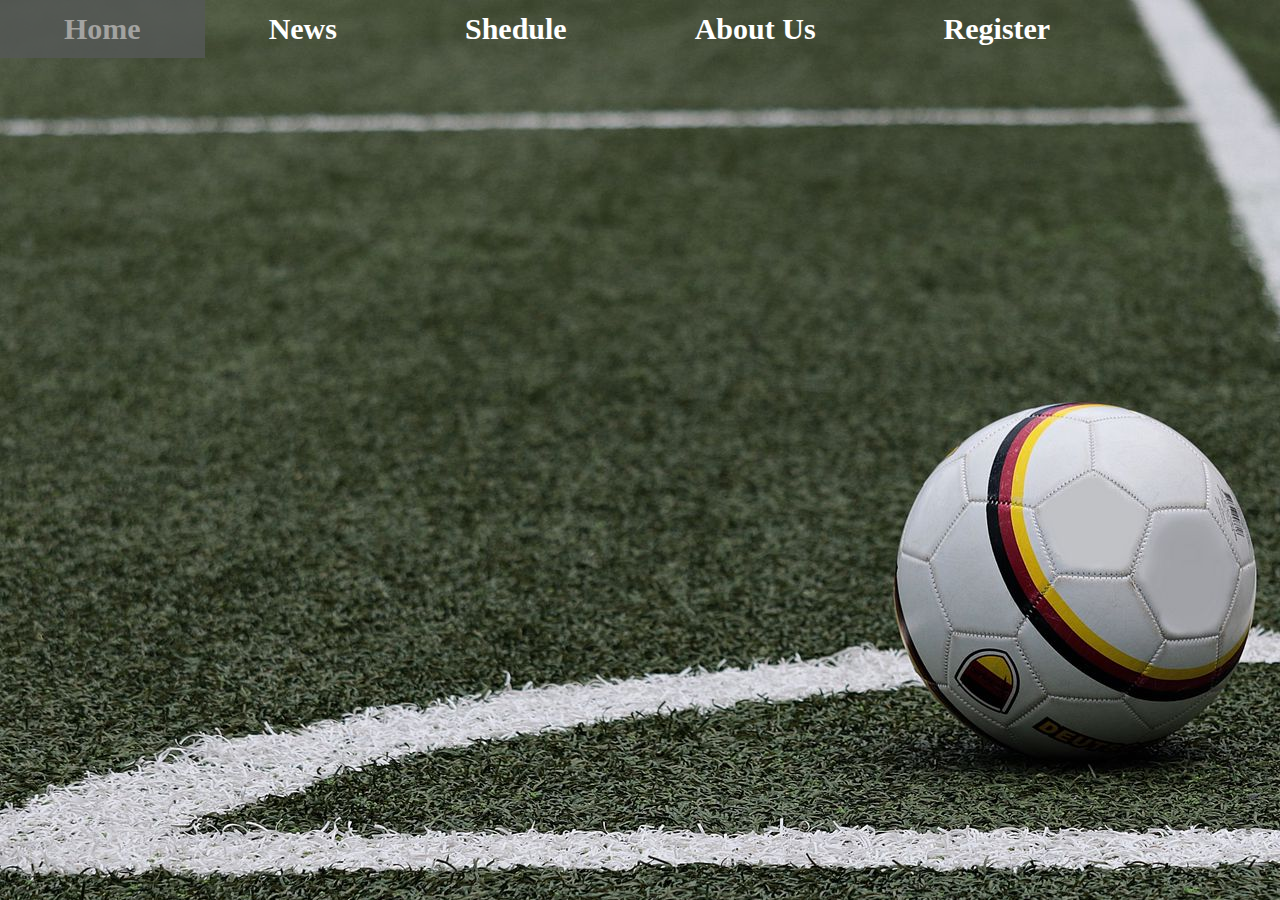
<file: index.html>
<!DOCTYPE html>
<html lang="en">
<head>
    <meta charset="UTF-8">
    <title>GRINTA FOOTBALL</title>
    <meta name="viewport" content="width=device-width, initial-scale=1.0">
    <link rel="stylesheet" href="Project.css">
</head>
<section class="home-section" id="home">
    <div class="home-eg"></div>
</section>
<body class="index">

    <div class="nav">
        
            <a  href="index.html" class="active">Home</a>
      
            <a href="p2.html">News</a>
       
            <a href="p3.html">Shedule</a>


            <a href="p4.html">About Us</a>
  
     
            <a href="p5.html">Register</a>
      
    </div>
   

  

    <div class="h">
    <h1 class=hh>WELCOME!</h1>
    <br>
        <a class="s"  href="file:///F:/Web%20Project/p5.html" >GET STARTRD</a></div>
       
               

               

      
               

    
</body>
</html>
</file>
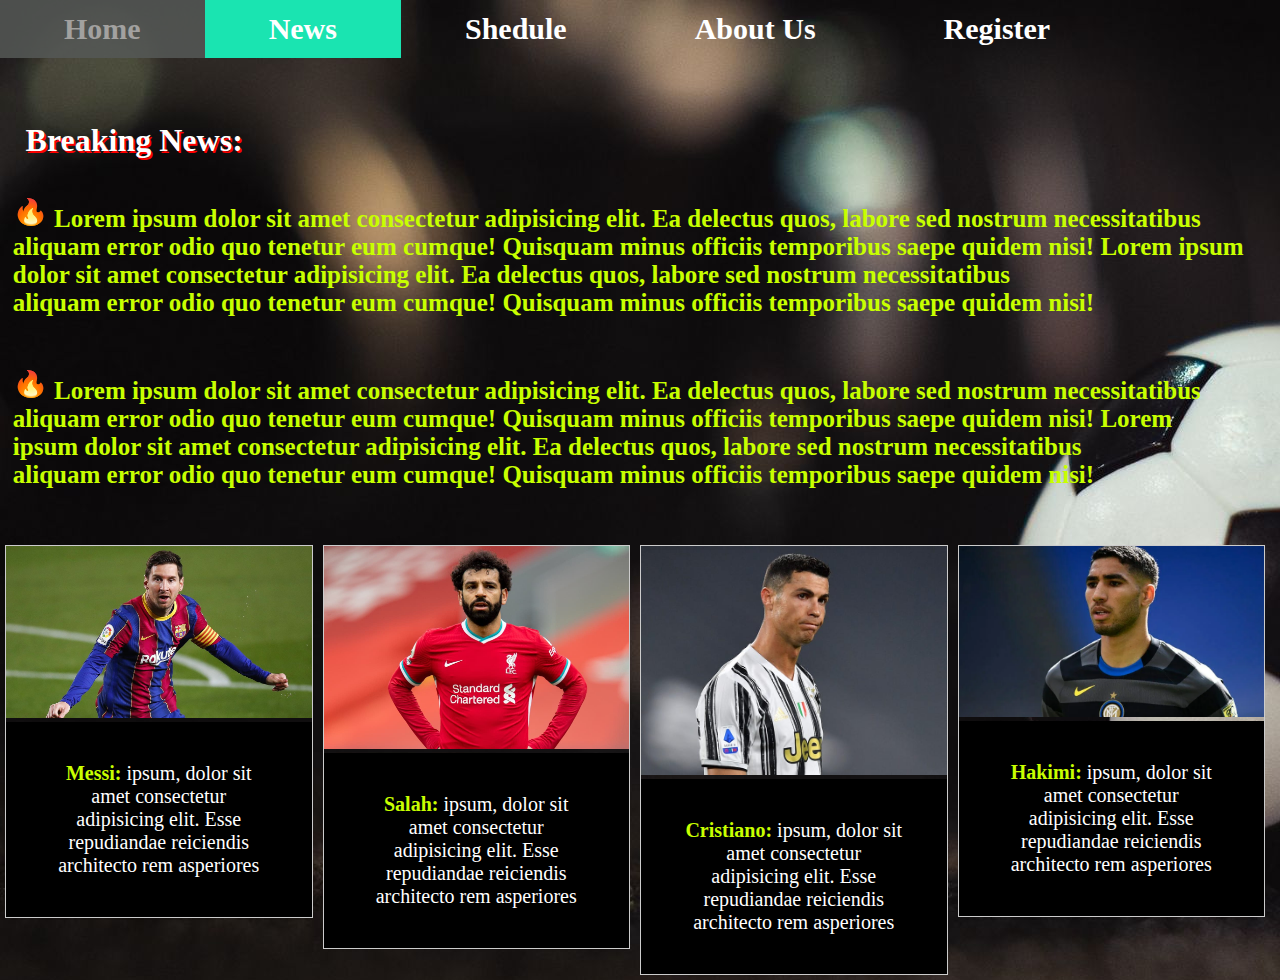
<file: p2.html>
<!DOCTYPE html>
<html lang="en">
<head>
    <meta charset="UTF-8">
    <title>News</title>
    <link rel="stylesheet" href="Project.css">
</head>
<body class="p2">
    
     
      
       <div class="nav">
        
           <a  href="index.html">Home</a>

          <a href="p2.html" class="active">News</a>

          <a href="p3.html">Shedule</a>


          <a href="p4.html">About Us</a>


         <a href="p5.html">Register</a>

       </div>






    <h1 class="hhh">Breaking News: </h1>
    
         <p class="pp"> 
             <img src="fire.png" width="35" height="30">
            Lorem ipsum dolor sit amet consectetur adipisicing elit. Ea delectus quos, labore sed nostrum necessitatibus 
            <br>aliquam error odio quo tenetur eum cumque! Quisquam minus officiis temporibus saepe quidem nisi!
            Lorem ipsum dolor sit amet consectetur adipisicing elit. Ea delectus quos, labore sed nostrum necessitatibus 
            <br>aliquam error odio quo tenetur eum cumque! Quisquam minus officiis temporibus saepe quidem nisi!
        </p>
         <p class="pp">
            <img src="fire.png" width="35" height="30">
            Lorem ipsum dolor sit amet consectetur adipisicing elit. Ea delectus quos, labore sed nostrum necessitatibus 
            <br>aliquam error odio quo tenetur eum cumque! Quisquam minus officiis temporibus saepe quidem nisi!
            Lorem <br>ipsum dolor sit amet consectetur adipisicing elit. Ea delectus quos, labore sed nostrum necessitatibus 
            <br>aliquam error odio quo tenetur eum cumque! Quisquam minus officiis temporibus saepe quidem nisi!
         </p>
        





       
        <div class="gallery">
           
            <a target="_blank" href="messi.jpg">
              <img src="messi.jpg" alt="messi" width="600" height="400"></a>
            </a>
            <div class="desc"><strong>Messi:</strong> ipsum, dolor sit amet consectetur adipisicing elit. Esse repudiandae reiciendis architecto rem asperiores</div>
          </div>
          
          <div class="gallery">
           
            <a target="_blank" href="Salah.jpg">
              <img src="salah.jpg" alt="Salah" width="600" height="400"></a>
            </a>
            <div class="desc"><strong>Salah:</strong> ipsum, dolor sit amet consectetur adipisicing elit. Esse repudiandae reiciendis architecto rem asperiores</div>
          </div>
          
          <div class="gallery">
            
            <a target="_blank" href="cristiano.jpg">
              <img src="cristiano.jpg" alt="Cristiano" width="600" height="400"></a>
            </a>
            <div class="desc"><strong>Cristiano:</strong> ipsum, dolor sit amet consectetur adipisicing elit. Esse repudiandae reiciendis architecto rem asperiores</div>
          </div>
          
          <div class="gallery">
         
            <a target="_blank" href="hakimi.webp">
              <img src="hakimi.webp" alt="Hakimi" width="600" height="400"></a>
            </a>
            <div class="desc"><strong>Hakimi:</strong> ipsum, dolor sit amet consectetur adipisicing elit. Esse repudiandae reiciendis architecto rem asperiores</div>
          </div>
          </div>






    
</body>
</html>
</file>
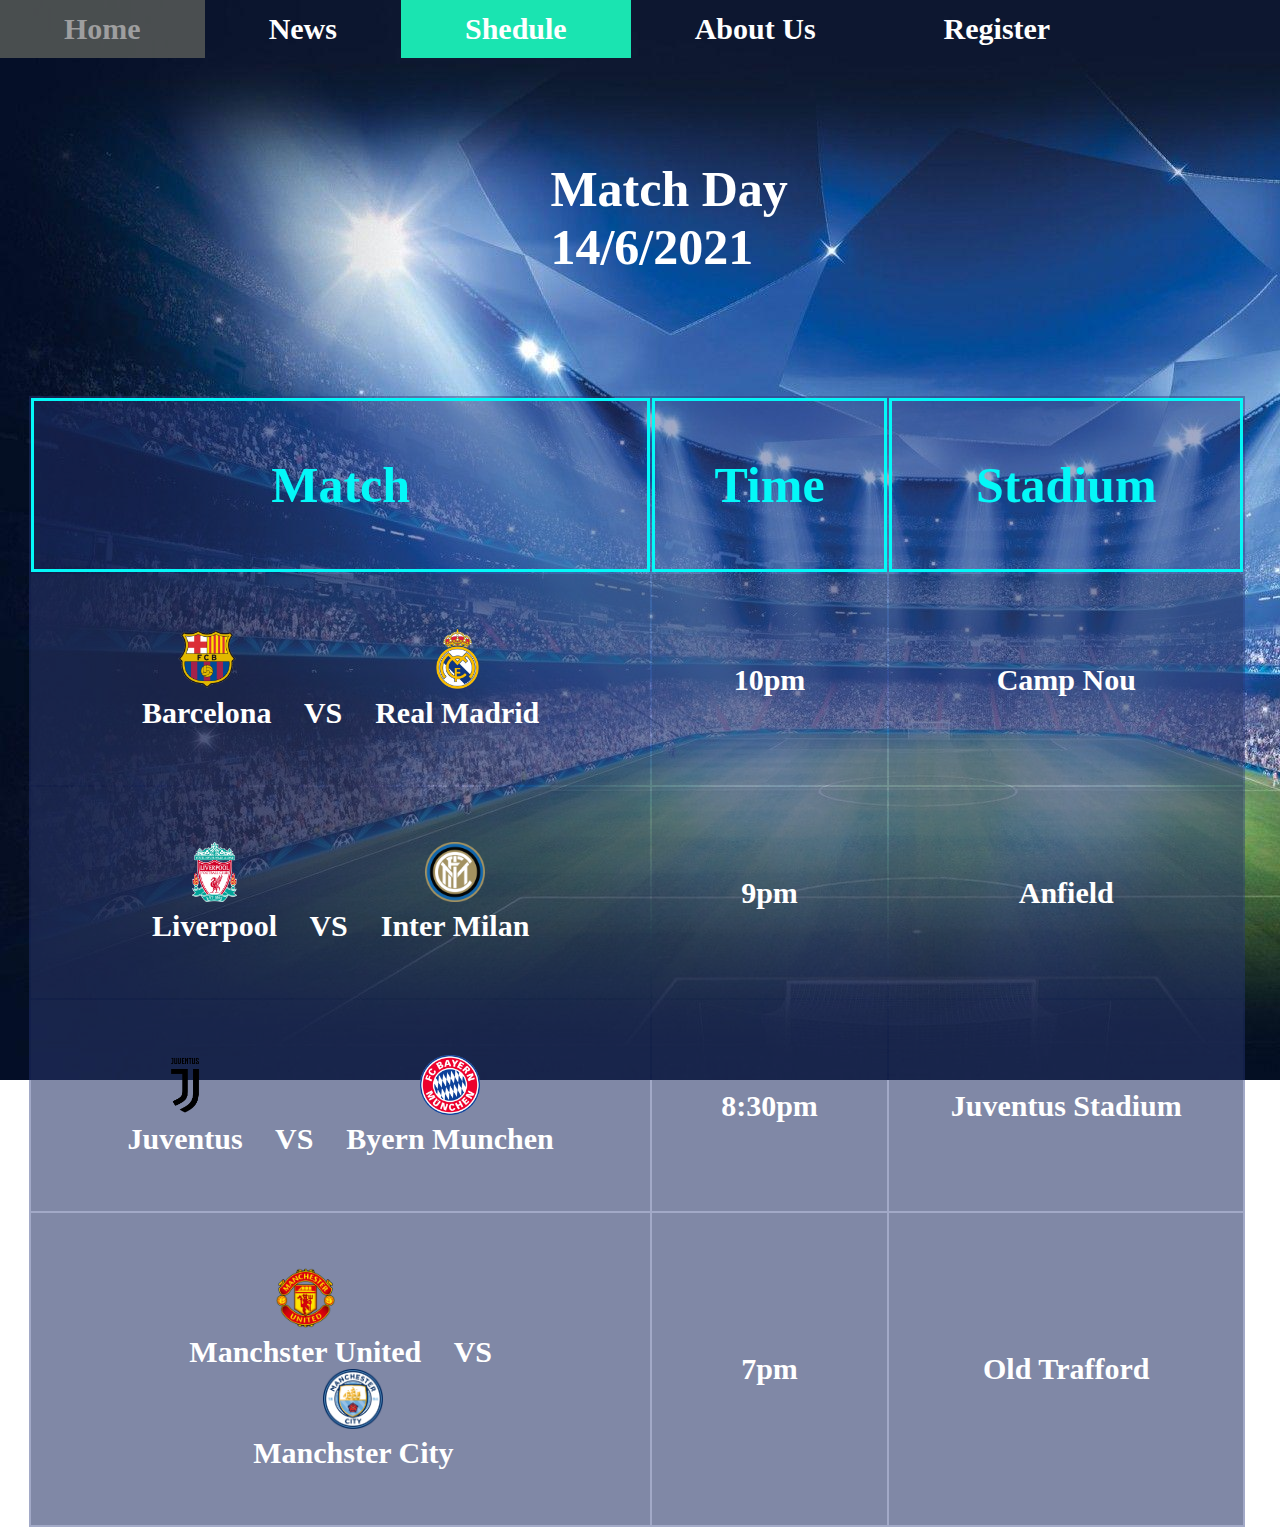
<file: p3.html>
<!DOCTYPE html>
<html lang="en">
<head>
    <meta charset="UTF-8">
    <title>Shedule</title>
    <link rel="stylesheet" href="Project.css">
</head>
<body class="p3">
    
    
    <div class="nav">
        
        <a  href="index.html">Home</a>
  
        <a href="p2.html">News</a>
   
        <a href="p3.html" class="active">Shedule</a>


        <a href="p4.html">About Us</a>

 
        <a href="p5.html">Register</a>
  
</div>







    

     <h1 class="hhhh">Match Day<br>14/6/2021</h1>

    
        <table cellpadding="55px">
            <thead>
                <th>Match</th>
                <th>Time</th>
                <th>Stadium</th>
            </thead>
            <tr>

                <td><div class="divv"><img src="barca.png" whidth="100px" height="60px"><br>Barcelona</div>  VS  <div class="divvv"><img src="real.png" whidth="100px" height="60px"><br>Real Madrid</div></td>
                <td>10pm</td>
                <td>Camp Nou</td>

            </tr>
            <tr>

                <td><div class="divv"><img src="liver.png" whidth="100px" height="60px"><br>Liverpool</div>  VS  <div class="divvv"><img src="inter.png" whidth="100px" height="60px"><br>Inter Milan</div></td>
                <td>9pm</td>
                <td>Anfield</td>

            </tr>
            <tr>

                <td><div class="divv"><img src="juve.png" whidth="100px" height="60px"><br>Juventus</div>  VS  <div class="divvv"><img src="bayern.png" whidth="100px" height="60px"><br>Byern Munchen</div></td>
                <td>8:30pm</td>
                <td>Juventus Stadium</td>

            </tr>
            <tr>

                <td><div class="divv"><img src="united.png" whidth="100px" height="60px"><br>Manchster United</div>  VS  <div class="divvv"><img src="city.png" whidth="100px" height="60px"><br>Manchster City</div></td>
                <td>7pm</td>
                <td>Old Trafford</td>

            </tr>
            



        </table>
    










    
</body>
</html>
</file>
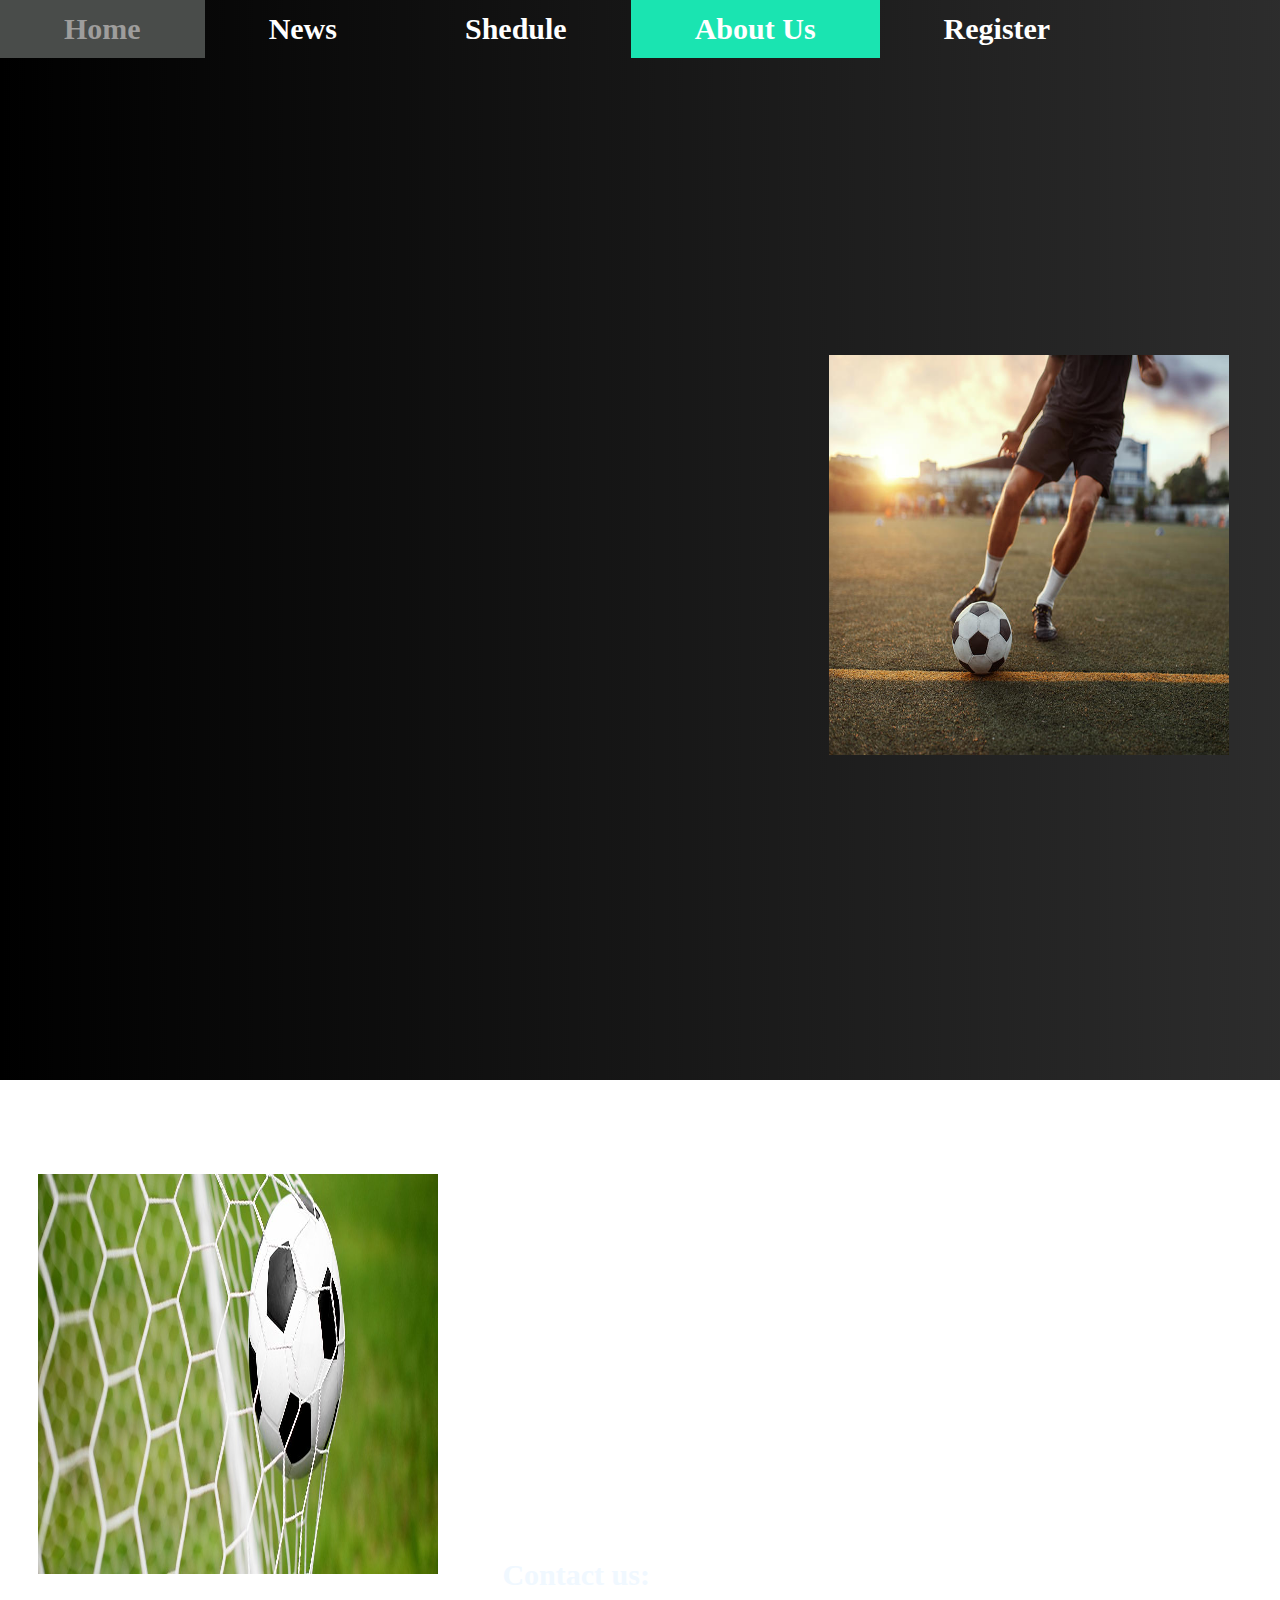
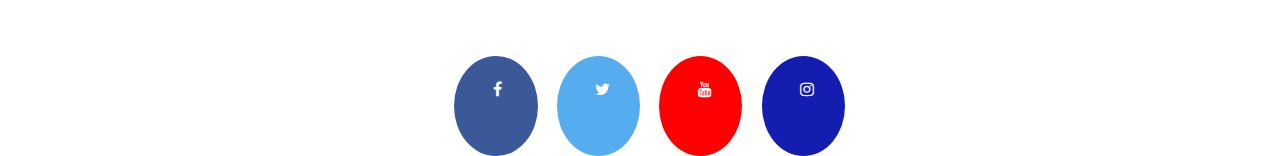
<file: p4.html>
<!DOCTYPE html>
<html lang="en">
<head>
    <meta charset="UTF-8">
    <title>About Us</title>
    <link rel="stylesheet" href="Project.css">
    <link rel="stylesheet" href="https://cdnjs.cloudflare.com/ajax/libs/font-awesome/4.7.0/css/font-awesome.min.css">
</head>
<body class="p4">
    
    <div class="nav">
        
        <a  href="index.html">Home</a>
  
        <a href="p2.html">News</a>
   
        <a href="p3.html">Shedule</a>


        <a href="p4.html" class="active">About Us</a>

 
        <a href="p5.html">Register</a>
  
</div>




    
    <div class="div1">
        
       <div class="div3"> <h2>Who We Are ?</h2>
       Lorem ipsum dolor sit amet, consectetur adipisicing elit. Cupiditate quisquam omnis, <br>perferendis nihil blanditiis natus itaque consequuntur 
        quod fuga dignissimos dolorum <br>libero pariatur Lorem ipsum dolor sit amet, consectetur adipisicing elit. <br>Lorem ipsum dolor sit amet, consectetur adipisicing. 
         </div>
        <div class="div2"><img src="player.jpg" alt="player" width="400px" height="400px"></div>
        
        
    
    </div>







    <div class="div4">
        
       <div class="div6"> <h2>Whats Is Our Goals ?</h2>
       Lorem ipsum dolor sit amet, consectetur adipisicing elit. Cupiditate quisquam omnis, <br>perferendis nihil blanditiis natus itaque consequuntur 
        quod fuga dignissimos dolorum <br>libero pariatur Lorem ipsum dolor sit amet, consectetur adipisicing elit. <br>Lorem ipsum dolor sit amet, consectetur adipisicing. 
        </div>
        <div class="div5"><img src="football.jpeg" alt="player" width="400x" height="400px">
    
    </div></div>
    


    
     
  
  



        <h3>Contact us:</h3>



       
        <footer class="contact" id="contact" >
    

            <a href="https://www.facebook.com/" class="fa fa-facebook"></a>
            <a href="https://twitter.com/" class="fa fa-twitter"></a>
            <a href="https:/Youtube.com/" class="fa fa-youtube"></a>
            <a href="https://www.instagram.com/" class="fa fa-instagram"></a>
            
        </footer>
    

   
      
  

    
</body>
</html>
</file>
<file: Project.css>
/*index*/

body.index{
    background-image:url("ssss.jpg");
    background-attachment: fixed;
    background-repeat: no-repeat;
    
   
   
}
*{
    margin: 0;
    
  }
  
  
  .nav {
    display: flex;
    flex-direction: row;
   
    width: 100%;
    margin: 0px;
    padding: 0px;
    overflow: hidden;
    background-color: rgba(0, 0, 0, 0); 
  }
  
  
  
  
  
  .nav a {
    display: block;
    color: rgb(255, 255, 255);
    text-align: center;
    padding-top:12px;
    padding-bottom:12px ;
    padding-left: 5%;
    padding-right: 5%;
    text-decoration: none;
    font-weight: bolder;
    font-size: 30px;
  }
  
  .nav a:hover {
    color: rgba(255, 250, 250, 0.466);
    background-color: rgba(85, 88, 86, 0.863);
    
  }   
  .active{
    
    background-color: rgb(26, 228, 177);
  
  }
  
  /*------------------------------------------------------------------------------------------------------------------------------------*/
  
  .hh{
    text-shadow: -5px -5px crimson;
    text-decoration: double;
   display: inline;
    font-family: Snell Roundhand, cursive;
    font-style: italic;
    color:darkgray;
    padding-bottom:0px ;
    margin-left:12%;
    font-size: 100px;
  }
  
  .h{
    display: inline-block;
    margin-top: 25%;
    width: 100%;
    opacity: 0;
    animation: animation 4s forwards;
    animation-delay: 0.5s;
  
  }
  
  
  /*------------------------------------------------------------------------------------------------------------------------------------*/
  
  @keyframes animation {
    from{
        
        opacity: 0;
    }
    to{
    
        opacity: 1;
    }
  }
  
  
   .s{
    padding-top: 0px;
    padding-left: 141px;
    padding-right: 141px;
    margin-left:12%;
    text-decoration: none;
    color: black;
    font-weight: bolder;
    font-size: 35px;
    border-style:solid ;
    background-color:crimson;  
  }
  
  
  a:hover{
    background-color: rgb(169, 169, 169);
    
  }
  
  
  /*------------------------------------------------------------------------------------------------------------------------------------*/
  /*------------------------------------------------------------------------------------------------------------------------------------*/
  /*------------------------------------------------------------------------------------------------------------------------------------*/


/*p2*/
  body.p2{
      background-image:url("ss.jpg")  ;
    
      background-attachment: fixed;
    background-repeat: no-repeat;
    

  }
  .hhh{
    text-shadow: 1.5px 1.5px rgb(255, 0, 0);
   
    display: block;
    padding-top: 5%;
    padding-bottom: 3%;
    margin-left:2% ;
    color: rgb(255, 255, 255);
    font-weight:bolder ;
  }
  .pp{ 
  
    padding-bottom:4%;
    display:block;
    font-weight: bolder;
    margin-left: 1%;
    margin-right: 0;
    font-size: 25px;
    color: rgb(200, 255, 0);
  }

  /*------------------------------------------------------------------------------------------------------------------------------------*/
  
  .gallery {
   
    position: relative;
    margin: 5px;
    border: 1px solid #ccc;
    float: left;
    width:calc((100% - 50px) / 4);
  }
  
  
  
  div.gallery img {
   
    width: 100%;
    height: auto;
  }
  
  div.desc {
    background-color: black;
    font-size: 20px;
    color : white;
    padding: 40px;
    text-align: center;
  }
  strong{
    color: rgb(200, 255, 0);
  }


/*------------------------------------------------------------------------------------------------------------------------------------*/
/*------------------------------------------------------------------------------------------------------------------------------------*/
/*------------------------------------------------------------------------------------------------------------------------------------*/


/*p3*/
body.p3{
    background-image:url("123.jpg")  ;
    background-attachment: fixed;
    background-repeat: no-repeat;
    

}
.hhhh{
    font-size: 50px;
    color:rgb(255, 255, 255);
    margin-top:8% ;
    margin-left:43% ;

}

/*------------------------------------------------------------------------------------------------------------------------------------*/

table{
  margin-top: 120px;
  background: rgba(39, 55, 126, 0.432);
  margin-left: 2.3%;
  justify-content: center;
  width: 95%;
  
  
}



th{
  border-style:solid;
  font-size: 50px;
  font-weight: bolder;
  color: rgb(4, 248, 248);
 
}


td{
  color: white ;
  text-align: center;
 
  font-size: 30px;
  font-weight: bold;
  background-color: rgba(40, 51, 80, 0.274);
}
td .divvv{
  display: inline-block;
  padding-left: 5%;
}
td .divv{
  display: inline-block;
  padding-right: 5%;

}


/*------------------------------------------------------------------------------------------------------------------------------------*/
/*------------------------------------------------------------------------------------------------------------------------------------*/
/*------------------------------------------------------------------------------------------------------------------------------------*/


/*p4*/
body.p4{
    
    background-image: url("Deep Space.jpg");
    background-attachment: fixed;
    background-repeat: no-repeat;
    
}

.h1{
    padding-bottom: 15%;
    margin-left: 24%;
    width: 50%;
    text-decoration:underline;
    text-align: center;
    font-size: 30px;
    height: 80px;
    background-image:url("football.jpeg");
    color: rgb(223, 208, 208);
  }
  /*------------------------------------------------------------------------------------------------------------------------------------*/

.div1{
    padding-top:7% ;
    padding-bottom: 25%;
    
    display: block;
    width: 100%;
   }
  .div2{
    padding-right: 4%;
    padding-bottom: 10%;
        float: right;
  }
  .div3{
  
    display:inline;
      color: rgb(228, 167, 111);
      font-size: 35px;
      font-weight:bold;
      font-style: italic;
    float: left;
    object-fit: contain;
   opacity: 0;
    animation: animation 4s forwards;
   animation-delay: 0.5s;
  }
  /*------------------------------------------------------------------------------------------------------------------------------------*/
  
  .div4{
  
    padding-top:7% ;
    display: block;
    width: 100%;
   }
  .div5{
    padding-left: 3%;
        float: left;
        
  }
  .div6{
    
    padding-right: 7%;
    display:inline;
      color: rgb(228, 167, 111);
      font-size: 35px;
      font-weight:bold;
      font-style: italic;
    float: right;
    object-fit: contain;
   opacity: 0;
    animation: animation 4s forwards;
   animation-delay: 2s;
  }
  /*------------------------------------------------------------------------------------------------------------------------------------*/
  
  h3{
    display: inline-block;
    font-size: 30px;
   margin-left: 5%;
    color: aliceblue;
    margin-top: 30%;
    margin-bottom:0 ;
  }
    h2{
      font-size: 40px;
      color: rgb(182, 255, 225);
    }
  
    
    /*------------------------------------------------------------------------------------------------------------------------------------*/
    .contact
  {
      display: block;
      height: 100px;
      width: 100%;
      background-color: rgba(75, 23, 23, 0);
      display: flex;
      justify-content: center;
      margin-top: 5%;
      
  }
 
  .fa {
      
      padding-top: 2%;
      padding-right: 3.5%;
      padding-left: 3%;
      margin-left:1.5% ;
      font-size: 30px;
      width: 35px;
      text-align: center;
      text-decoration: none;
      border-radius: 50%;
    }
    
    .fa:hover {
        opacity: 0.7;
    }
    
    .fa-facebook {
      background: #3B5998;
      color: white;
    }
    
    .fa-twitter {
      background: #55ACEE;
      color: white;
    }
    
    .fa-youtube {
      background: #ff0000;
      color: white;
    }
    .fa-instagram {
      background: #131daf;
      color: white;
    }
  

/*------------------------------------------------------------------------------------------------------------------------------------*/
/*------------------------------------------------------------------------------------------------------------------------------------*/
/*------------------------------------------------------------------------------------------------------------------------------------*/

/*p5*/

body.p5{
    
    background-image: url("12.jpg") ;
    background-attachment: fixed;
    background-repeat: no-repeat;
    
   
}


* {box-sizing: border-box}


.hhhhh{
    color: #fffb00;
    margin-left: 45%;
}
.ppp{
  color: #04AA6D;
  margin-left: 36%;
}
.pppp{
  color: #f1f1f1;
}

label{
  color: #fffb00;
}



.container {
  margin-top: 5%;
  background-color: rgba(240, 248, 255, 0);
  width: 50%;
  margin-left: 23%;
}


/* Full-width input fields */
input[type=text], input[type=password] {
  width: 100%;
  padding: 15px;
  margin: 5px 0 22px 0;
  display: inline-block;
  border: none;
  background: #f1f1f1;
}

input[type=text]:focus, input[type=password]:focus {
  background-color: #ddd;
  outline: none;
}

/* Set a style for the submit/register button */
.registerbtn {
  background-color: #04AA6D;
  color: white;
  padding: 16px 20px;
  margin: 8px 0;
  border: none;
  cursor: pointer;
  width: 100%;
  opacity: 0.9;
}

.registerbtn:hover {
  opacity:1;
}

/* Add a blue text color to links */
a {
  color: dodgerblue;
}

/* Set a grey background color and center the text of the "sign in" section */
.signin {
  background-color: #f1f1f1;
  text-align: center;
}




/*------------------------------------------------------------------------------------------------------------------------------------*/
/*------------------------------------------------------------------------------------------------------------------------------------*/
/*------------------------------------------------------------------------------------------------------------------------------------*/



@keyframes animation {
    from{
        opacity: 0;
    }
    to{
        opacity: 1;
    }
  }






/*------------------------------------------------------------------------------------------------------------------------------------*/
/*------------------------------------------------------------------------------------------------------------------------------------*/
/*------------------------------------------------------------------------------------------------------------------------------------*/




@media   (max-width:767px) 
{
  
    body{
      background-attachment: fixed;
        width: 100%;
    }
    .nav{
       position: relative;
        width: 100%;
        font-size: 10px;
    }
    .nav a{
      
      font-size: 10px;
    }

    /*------------------------------------------------------------------------------------------------------------------------------------*/

    .h{
        padding-top: 25%;
        
        width: 100%;
      }
      .h h1{
      text-shadow: -1.75px 1.75px crimson;
      display: block;
      padding-bottom:0px ;
      margin-left:28%;
      font-size: 35px;
      
      }
  
      .s{
        padding-top: 0px;
      padding-left: 30px;
      padding-right: 30px;
      margin-left:27.5%;
      font-size: 20px;
       
      }



/*------------------------------------------------------------------------------------------------------------------------------------*/



    .pp{
        font-size: 15px;
      }
      .pp img{
        width: 30px;
        height:15px;
      }
      
      .gallery {
      
        width: 100%;
      }



/*------------------------------------------------------------------------------------------------------------------------------------*/



      th{
        border-style:solid;
        padding: 3px;
        
        font-size: 20px;
        font-weight: bolder;
        color: rgb(4, 248, 248);
       
      }
      
      
      td{
        color: white ;
        text-align: center;
        
        font-size: 15px;
        font-weight: bold;
        background-color: rgba(40, 51, 80, 0.274);
      }  


/*------------------------------------------------------------------------------------------------------------------------------------*/



      .div1{
        padding-top:7% ;
        width: 100%;
       }
      
      .div3{
        padding-bottom: 10%;
          font-size: 20px;
       
    
      }
  
      .div4{
        padding-top:7% ;
        width: 100%;
  
      }
  
      .div6{
  
     
  
      padding-bottom: 10%;
          font-size: 20px;
          }
  
          .fa {
            padding-top: 8%;
            margin-left:3% ;
            width: 30px;
            text-align: center;
            text-decoration: none;
            border-radius: 50%;
          }



/*------------------------------------------------------------------------------------------------------------------------------------*/




      .ppp{
        margin-left: 30%;
      }
      
   
    }
</file>
